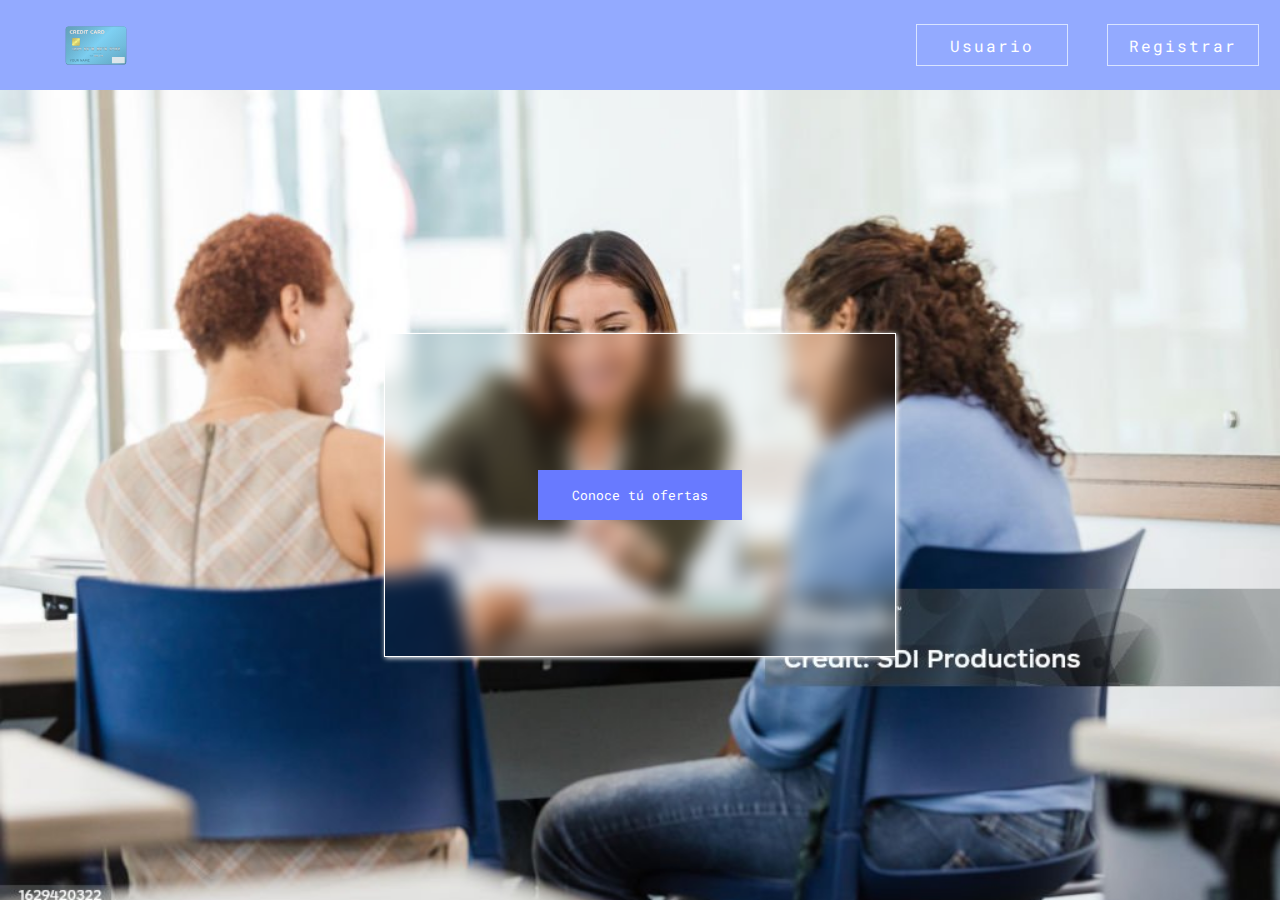
<file: index.html>
<!DOCTYPE html>
<html lang="en">
<head>
    <meta charset="UTF-8">
    <meta name="viewport" content="width=device-width, initial-scale=1.0">
    <link rel="stylesheet" href="./views/src/css/index.css">
    <title>Document</title>
</head>
<body>
    <header class="header">
        <img class="header__logo" src="./views/src/img/logoCreditCar.svg" alt="Logo">
        <nav class="header__menu">
            <a class="header__menu__enlace" href="./views/pages/viewUsuario.html"> Usuario </a>
            <a class="header__menu__enlace"  href="./views/pages/viewCredito.html"> Registrar </a>
        </nav>
    </header>
    <main class="content">
        <form class="content__form" action="">
            <button class="content__form-button" type="button">
                Conoce tú ofertas
            </button>
        </form>
    </main>     
</body>
</html>
</file>
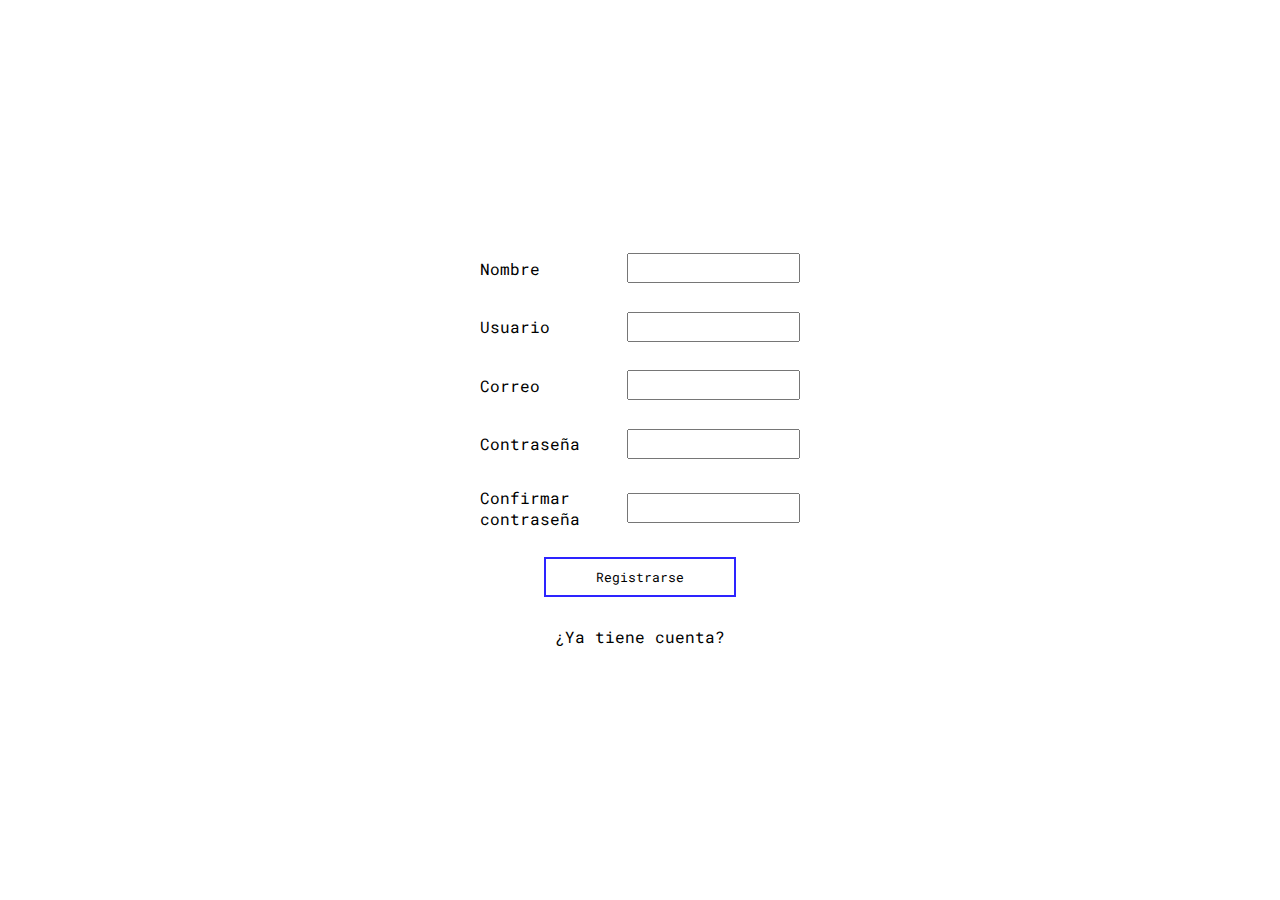
<file: views/pages/viewUsuario.html>
<!DOCTYPE html>
<html lang="en">
<head>
    <meta charset="UTF-8">
    <meta name="viewport" content="width=device-width, initial-scale=1.0">
    <link rel="stylesheet" href="../src/css/viewUsuario.css">
    <title>Usuario</title>
</head>
<body>
    <form id="form-login" class="login" action="">
       <div>
            <label for="">Usuario</label>
            <input name="loginUsuario" type="text">
        </div>
        <div>
            <label for="">Contraseña</label>
            <input name="loginContrasena" type="password">
        </div> 
        <button type="button">Iniciar sesión</button>
        <p id="btnFormLogin" class="btnLogin">
            ¿No tiene cuenta?   
        </p>
    </form>

    <form id="form-registro"  class="register" action="">
        <div>
            <label for="">Nombre</label>
            <input name="registroNombre" type="text">
        </div>
        <p id="parrafoValidaNombre" class="parrafoValidadorNombreRegistro">
            El campo solo permite letras mayusculas
        </p>
        <div>
            <label for="">Usuario</label>
            <input name="usuarioRegistro" type="text">
        </div>
        <div>
            <label for="">Correo</label>
            <input name="correoRegistro"  type="email">
        </div>
        <div>
            <label for="">Contraseña</label>
            <input name="contrasenaRegistro" type="password">
        </div>
        <div>
            <label for="">Confirmar contraseña</label>
            <input name="contrasenaConfirmarRegistro"  type="password">
        </div>
        <button type="button">Registrarse</button>
        <p id="btnFormRegistro" class="btnRegistro">
            ¿Ya tiene cuenta?
        </p>
    </form>
    <script type="module" src="../src/js/script.js"></script>
</body>
</html>
</file>
<file: views/src/css/index.css>
@import url('https://fonts.googleapis.com/css2?family=Roboto+Mono:ital,wght@0,100..700;1,100..700&display=swap');

* {
    box-sizing: border-box;
    margin: 0;
    padding: 0;
    font-family: "Roboto Mono", monospace;
}

body {
    width: 100%;
    height: 100vh;
    min-height: 100vh;
}

header {
    width: 100%;
    height: 10%;
    background-color:#93aaff;
    display: flex;
    justify-content: space-between;
    align-items: center;
}

.header__logo {
    height: 90%;
    width: 15%;
}

.header__menu {
    width: 85%;
    display: flex;
    justify-content: flex-end;
    align-items: center;
    gap: 20px;
}

.header__menu__enlace {
    color: white;
    text-decoration: none;
    letter-spacing: 2px;
    margin-right: 2%;
    display: flex;
    align-items: center;
    justify-content: center;
    width: 150px;
    height: 40px;
    outline: 1px solid #d9e4ff;
    position: relative;
    z-index: 1;
}

.header__menu__enlace::before, 
.header__menu__enlace::after {
    position: absolute;
    content: '';
    z-index: -1;
    top: 0;
    left: 0;
    width: 0%;
    height: 100%;
    transition: ease-in-out all 1s;
}

.header__menu__enlace:hover::before {
    width: 100%;
    transition: ease-in-out all 0.5s;
    background-color: #687aff;
}

.header__menu__enlace:hover::after {
    width: 100%;
    transition: ease-in-out all 0.8s;
    background-color: #2d24ff;
}

.content {
    width: 100%;
    height: 90%;
    display: flex;
    justify-content: center;
    align-items: center;
    background-image: url(../img/creditosPersonas.jpg);
    background-size: cover;
    background-position: center center;
    background-repeat: no-repeat;
}

.content__form {
    height: 40%;
    width: 40%;
    display: inherit;
    align-items: inherit;
    justify-content: inherit;
    backdrop-filter: blur(10px);
    border: solid 1px white;
    box-shadow: 1px 1px 5px white;
}

.content__form-button{
    width: 40%;
    height: 50px;
    border: none;
    background-color: #687aff;
    color: white;
    cursor: pointer;
    position: relative;
    z-index: 1;
}

/* pseudo elemento */
.content__form-button::before {
    position: absolute;
    z-index: -1;
    content: '';
    top: 0;
    left: 0;
    height: 0%;
    width: 100%;
    transition: ease-in-out all 0.8s;
}

.content__form-button:hover::before {
    height: 100%;
    background-color: #2d24ff;
    transition: ease-in-out all 0.8s;
}
</file>
<file: views/src/css/viewUsuario.css>
@import url('https://fonts.googleapis.com/css2?family=Roboto+Mono:ital,wght@0,100..700;1,100..700&display=swap');

* {
    margin: 0;
    padding: 0;
    box-sizing: border-box;
    font-family: "Roboto Mono", monospace;
}

body {
    display: flex;
    justify-content: center;
    align-items: center;
    height: 100vh;
    min-height: 100vh;  
}

.login, .register {
    width: 50%;
    height: 50%;
    display: flex;
    flex-direction: column;
    justify-content: space-evenly;
    align-items: center;
    background-color: white;
    position: absolute;
}

.login div, 
.register div {
    display: flex;
    justify-content: space-between;
    align-items: center;
    width: 50%;
}

.login div input,
.register div input {
    outline: none;
    height: 30px;
}

.login div input:focus,
.register div input:focus {
    outline: none;
    border: 1px solid #2d24ff;
}

button[type="button"] {
    width: 30%;
    height: 40px;
    background: none;
    cursor: pointer;
    border: solid 2px #2d24ff;
}


.btnRegistro {
    cursor: pointer;
}

.btnLogin {
    cursor: pointer;
}

.parrafoValidadorNombreRegistro {
    color: red;
    display: none;
}
</file>
